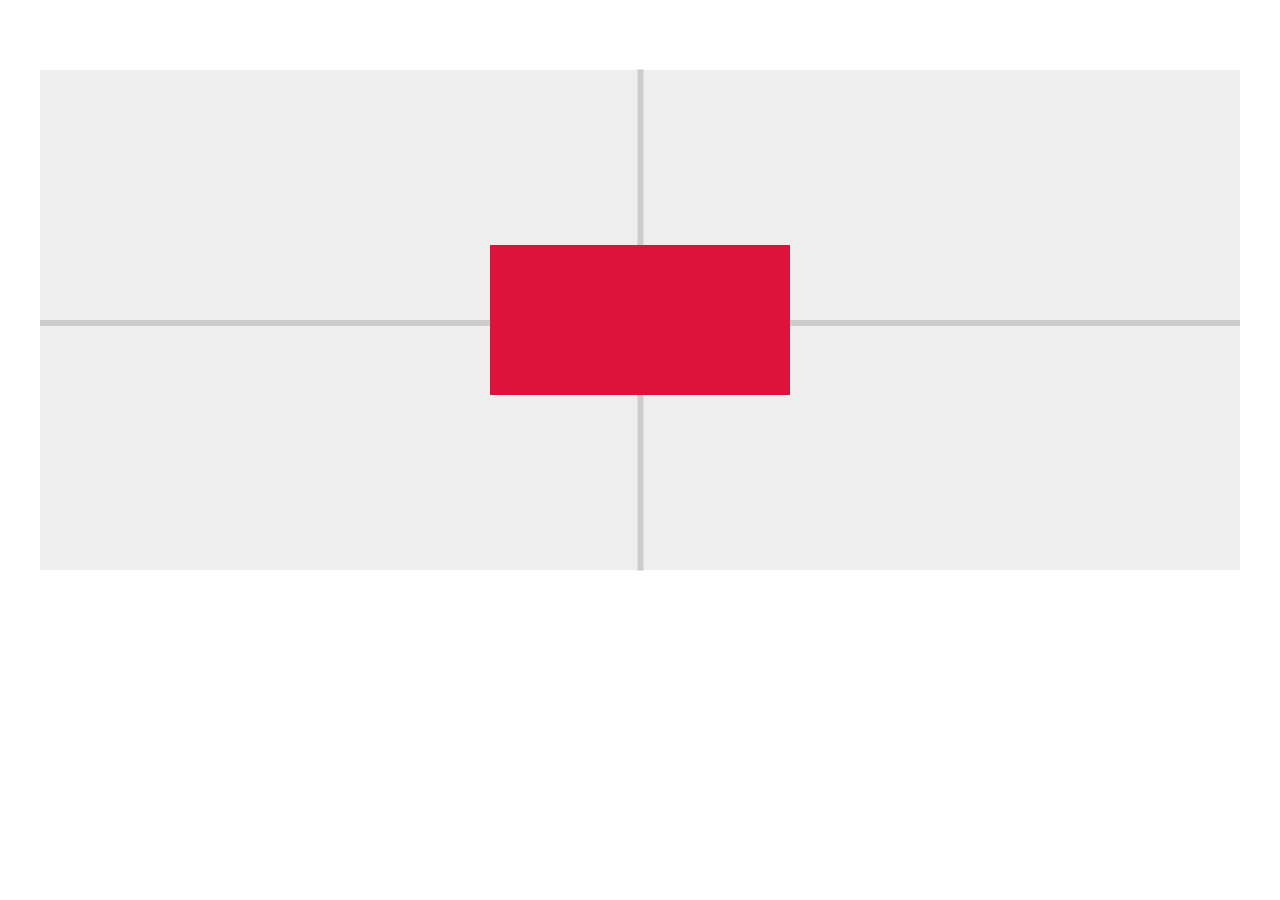
<file: centering-elements/index.html>
<!DOCTYPE html>
<html lang="en">
<head>
    <meta charset="UTF-8">
    <meta name="viewport" content="width=device-width, initial-scale=1.0">
    <title>Centering Elements</title>
    <link rel="stylesheet" href="style.css">
</head>
<body>
    <div class="parent">
        <hr class="x">
        <hr class="y">
        <div class="child">
        </div>
    </div>
</body>
</html>
</file>
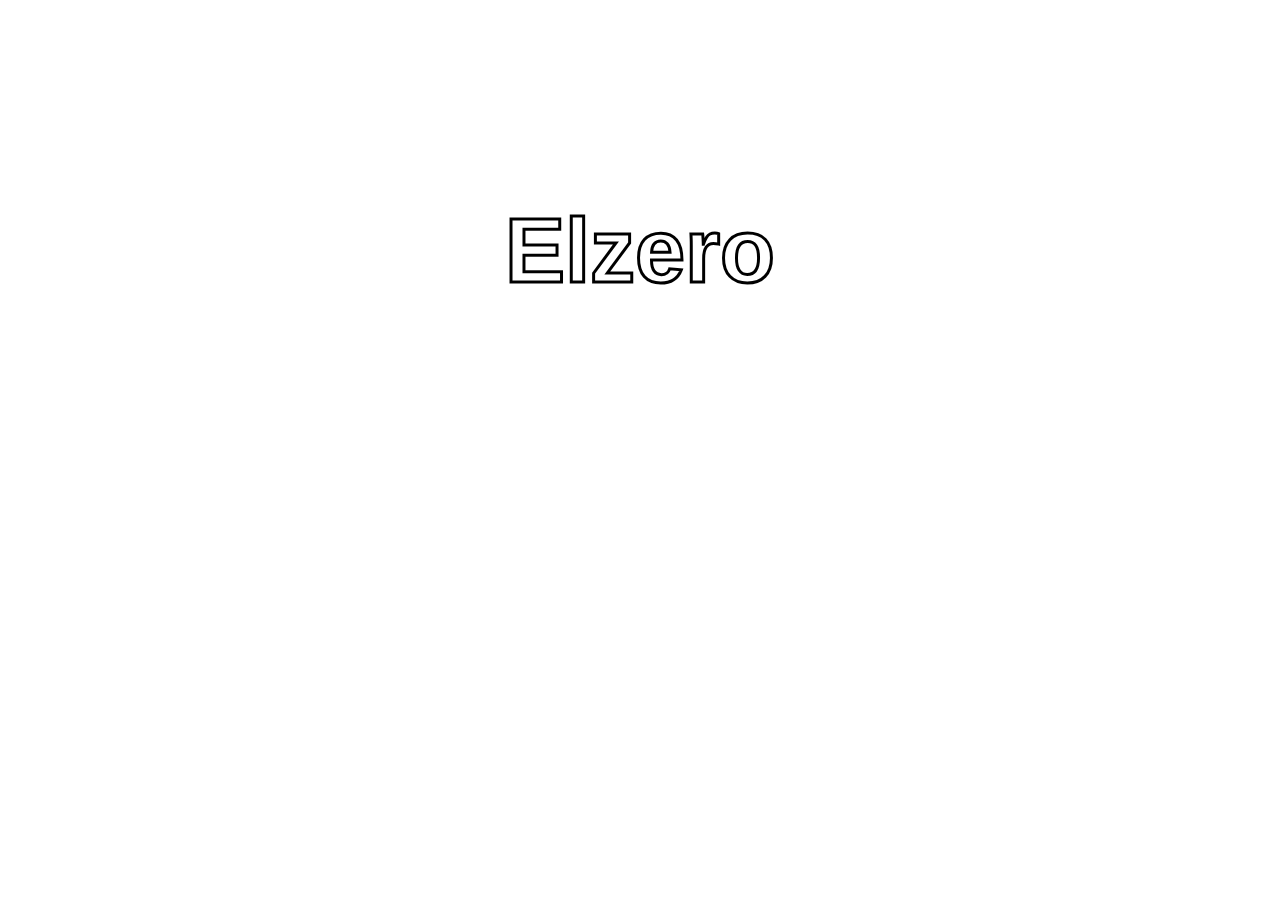
<file: hover-to-fill-text/index.html>
<!DOCTYPE html>
<html lang="en">
<head>
    <meta charset="UTF-8">
    <meta name="viewport" content="width=device-width, initial-scale=1.0">
    <title>Hover To Fill</title>
    <link rel="stylesheet" href="style.css">
</head>
<body>
    <h2 class="fill" text="Elzero">Elzero</h2>
</body>
</html>
</file>
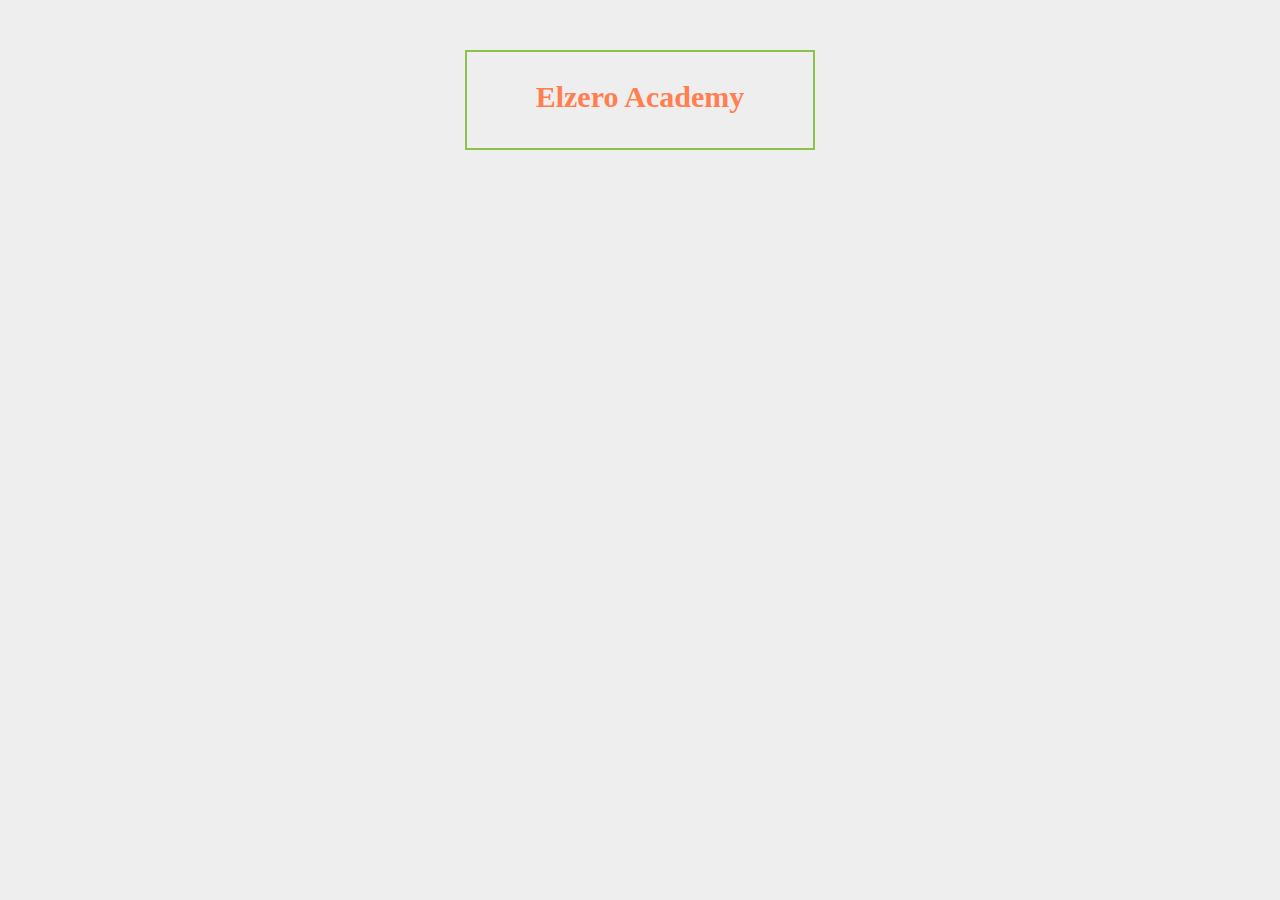
<file: text-to-right/index.html>
<!DOCTYPE html>
<html lang="en">
<head>
    <meta charset="UTF-8">
    <meta name="viewport" content="width=device-width, initial-scale=1.0">
    <title>Text To Right</title>
    <link rel="stylesheet" href="style.css">
</head>
<body>
    <a href="#" class="link" text="Elzero Academy">
        <span>Elzero Academy</span>
    </a>
</body>
</html>
</file>
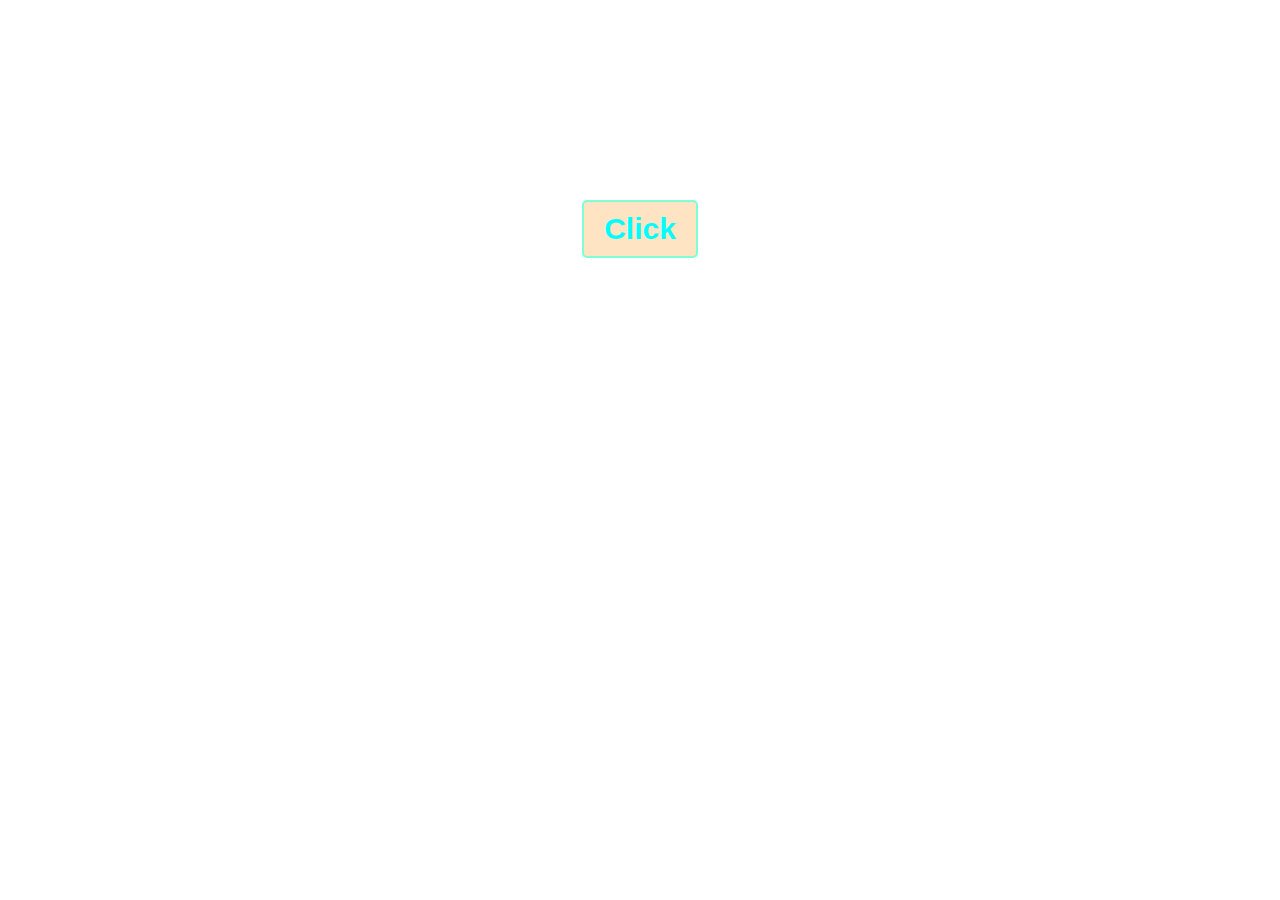
<file: tooltip-up-and-down/index.html>
<!DOCTYPE html>
<html lang="en">
<head>
    <meta charset="UTF-8">
    <meta name="viewport" content="width=device-width, initial-scale=1.0">
    <title>Tooltip Up And Down</title>
    <link rel="stylesheet" href="style.css">
</head>
<body>
    <button data-position="bottom">
        Click
        <span>My Tooltip Text</span>
    </button>
</body>
</html>
</file>
<file: centering-elements/style.css>
.parent {
    margin: 70px auto;
    width: 1200px;
    height: 500px;
    background-color: #eee;
    position: relative; /* To let position of child be relative to its parent, if you didn't write it 
    child's position will be relative to the body */
}
.x,.y {
    position: relative;
    border: 3px solid #ccc;
}
.x {
    bottom: -250px; /* Half of parent height */
}
.y {
    transform: rotate(90deg);
    -webkit-transform: rotate(90deg);
    -moz-transform: rotate(90deg);
    -ms-transform: rotate(90deg);
    -o-transform: rotate(90deg);
    width: 495px; /* Almost equals height of parent */
    /* width: Sets the length of the hr on the page through a pixel or percentage value. */
    top: 233px; /* Almost equal half of parent's height */
}
.child {
    position: absolute;
    width: 300px;
    height: 150px;
    background-color: crimson;
    left: 0;top: 0; /* Initial position: 
    top-left corner of the parent */
}
/* Method 1 : Negative margin with position */
.child {
    position: absolute; /* Relative to its parent */
    left: 50%; /* Start from 50% of parent left direction */
    margin-left: -150px; /* -(ve): to get child backward, and half of its width (half half)*/
    top: 50%; /* Start from 50% of parent top direction */
    margin-top: -75px; /* -(ve): to get child up, and half of its height */
}
.child {
    left: 0;
    top: 0; /* To return to the initial position */
    margin: 0;
}
/* Method 2 : Position and transform */
.child {
    position: absolute;
    left: 50%; /* Start from 50% of parent left direction */
    top: 50%; /* Start from 50% of parent top direction */
    transform: translate(-50%,-50%);
    -webkit-transform: translate(-50%,-50%);
    -moz-transform: translate(-50%,-50%);
    -ms-transform: translate(-50%,-50%);
    -o-transform: translate(-50%,-50%);
    /*translate property for x and y directions:
    -50%: -(ve): to get child backward,and half of its width (half half)(x-axis)
    -50%: -(ve): to get child up, and half of its height (y-axis) */
}
/* Method 3 : Flex */
/*.parent {
    display: flex;
    justify-content: center;
    align-items: center;
}*/
/* First method is not recommended because when you change width and height of the element
you have to change the value of margin in the 2 directions, but the second and third ones don't
depend on dimensions of the element, so whenever you change them, the element is still centered */
</file>
<file: hover-to-fill-text/style.css>
* {
    margin: 0;
    padding: 0;
    box-sizing: border-box;
}
body {
    font-family: Arial, Helvetica, sans-serif;
}
.fill {
    width: fit-content;
    text-align: center;
    margin: 200px auto;
    font-size: 90px;
    font-weight: bold;
    -webkit-text-stroke: 3px black;
    -webkit-text-fill-color: white;
    position: relative;
}
.fill::before {
    position: absolute;
    content: attr(text);
    -webkit-text-fill-color: firebrick;
    width: 0;
    overflow: hidden;
    transition: 0.7s;
    -webkit-transition: 0.7s;
    -moz-transition: 0.7s;
    -ms-transition: 0.7s;
    -o-transition: 0.7s;
}
.fill:hover::before {
    width: 100%;
}
/* The text-fill-color property has not been standardized yet.
Do not use it on making sites meeting the Web:
it will not work for all users. */
</file>
<file: text-to-right/style.css>
* {
    padding: 0;
    margin: 0;
    box-sizing: border-box;
}
body {
    background-color: #eee;
    font-family: 'Times New Roman', Times, serif;
}
.link {
    text-decoration: none;
    border: 2px solid #8bc34a;
    color: coral;
    font-size: 30px;
    padding: 10px 20px;
    display: block;
    margin: 50px auto;
    width: 350px;
    height: 100px;
    text-align: center;
    font-weight: bold;
    line-height: 70px;
    position: relative;
    overflow: hidden;
}
.link span {
    display: block;
    transition: 0.3s;
    -webkit-transition: 0.3s;
    -moz-transition: 0.3s;
    -ms-transition: 0.3s;
    -o-transition: 0.3s;
}
.link::before {
    position: absolute;
    display: block;
    content: attr(text);
    transform: translateX(-100%);
    -webkit-transform: translateX(-100%);
    -moz-transform: translateX(-100%);
    -ms-transform: translateX(-100%);
    -o-transform: translateX(-100%);
    transition: 0.3s;
    -webkit-transition: 0.3s;
    -moz-transition: 0.3s;
    -ms-transition: 0.3s;
    -o-transition: 0.3s;
    width: 90%;
}
.link:hover::before {
    transform: translateX(0);
    -webkit-transform: translateX(0);
    -moz-transform: translateX(0);
    -ms-transform: translateX(0);
    -o-transform: translateX(0);
}
.link:hover span{
    transform: translateX(100%);
    -webkit-transform: translateX(100%);
    -moz-transform: translateX(100%);
    -ms-transform: translateX(100%);
    -o-transform: translateX(100%);
}
</file>
<file: tooltip-up-and-down/style.css>
* {
    box-sizing: border-box;
    margin: 0;
    padding: 0;
}
button {
    display: block;
    margin: 200px auto;
    background-color: bisque;
    padding: 10px 20px;
    font-size: 30px;
    font-weight: bold;
    color: aqua;
    border: 2px solid aquamarine;
    outline: none;
    cursor: pointer;
    position: relative;
    border-radius: 5px;
    -webkit-border-radius: 5px;
    -moz-border-radius: 5px;
    -ms-border-radius: 5px;
    -o-border-radius: 5px;
    overflow: hidden;
}
button span {
    position: absolute;
    left: 50%;
    transform: translateX(-50%);
    -webkit-transform: translateX(-50%);
    -moz-transform: translateX(-50%);
    -ms-transform: translateX(-50%);
    -o-transform: translateX(-50%);
    top: -80px;
    background-color: lightblue;
    color: white;
    padding: 10px 15px;
    min-width: 250px;
    border-radius: 2px;
    -webkit-border-radius: 2px;
    -moz-border-radius: 2px;
    -ms-border-radius: 2px;
    -o-border-radius: 2px;
    display: block;
    font-size: 25px;
    opacity: 0;
    transition: 0.5s;
    -webkit-transition: 0.5s;
    -moz-transition: 0.5s;
    -ms-transition: 0.5s;
    -o-transition: 0.5s;
}
button span::before {
    content: "";
    position: absolute;
    border-style: solid;
    border-width: 10px;
    border-color: lightblue transparent transparent;
    left: 50%;
    transform: translateX(-50%);
    -webkit-transform: translateX(-50%);
    -moz-transform: translateX(-50%);
    -ms-transform: translateX(-50%);
    -o-transform: translateX(-50%);
    bottom: -20px;
}
button:hover {
    overflow: visible;
}
button:hover span {
    opacity: 1;
}
[data-position="bottom"] span {
    top: auto;
    bottom: -70px;
}
[data-position="bottom"] span::before {
    bottom: auto;
    top: -20px;
    border-color: transparent transparent lightblue;
}
</file>
